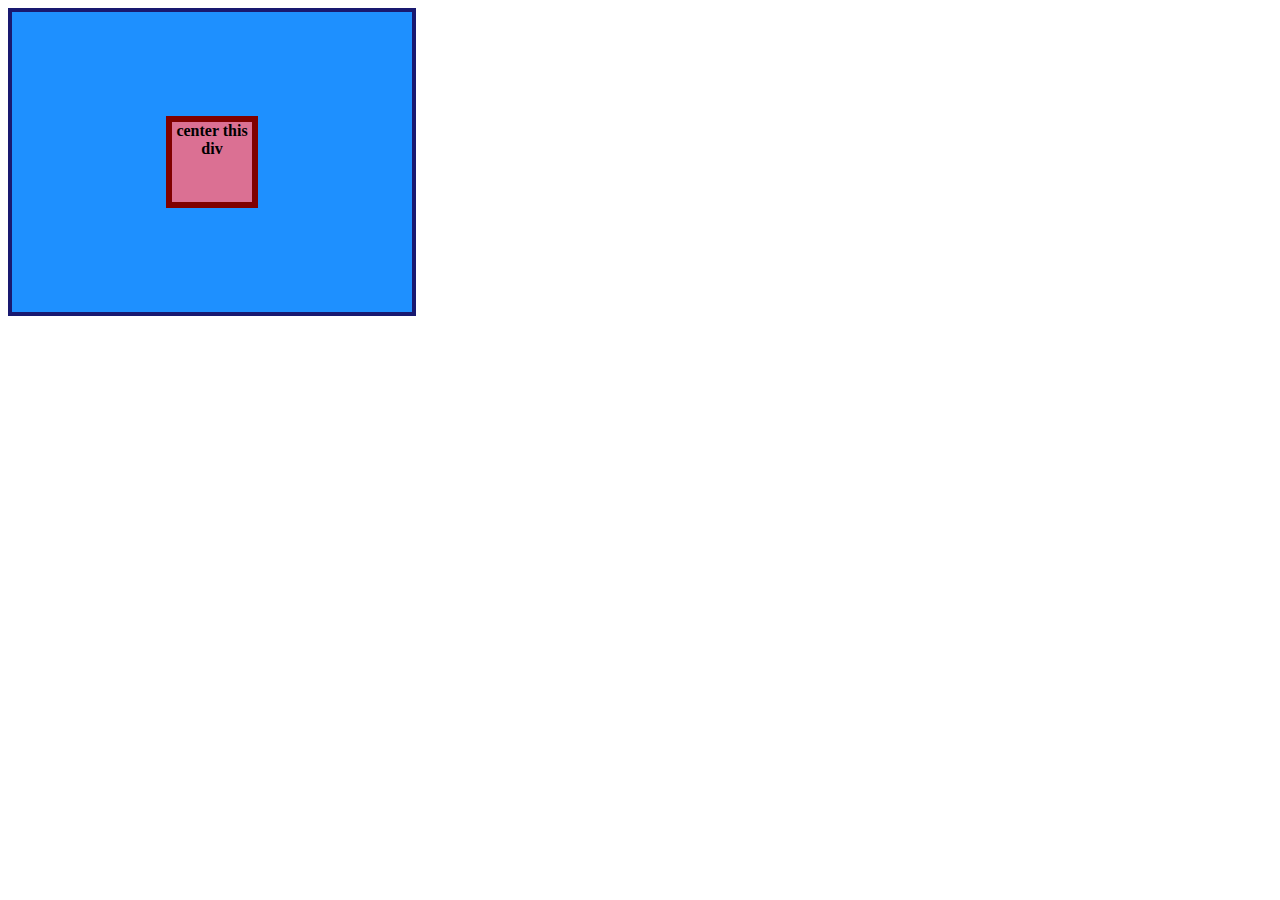
<file: 01-flex-center/index.html>
<!DOCTYPE html>
<html lang="en">
  <head>
    <meta charset="UTF-8">
    <meta http-equiv="X-UA-Compatible" content="IE=edge">
    <meta name="viewport" content="width=device-width, initial-scale=1.0">
    <title>CENTER THIS DIV</title>
    <link rel="stylesheet" href="style.css">
  </head>
  <body>
    <div class="container">
      <div class="box">center this div</div>
    </div>
  </body>
</html>
</file>
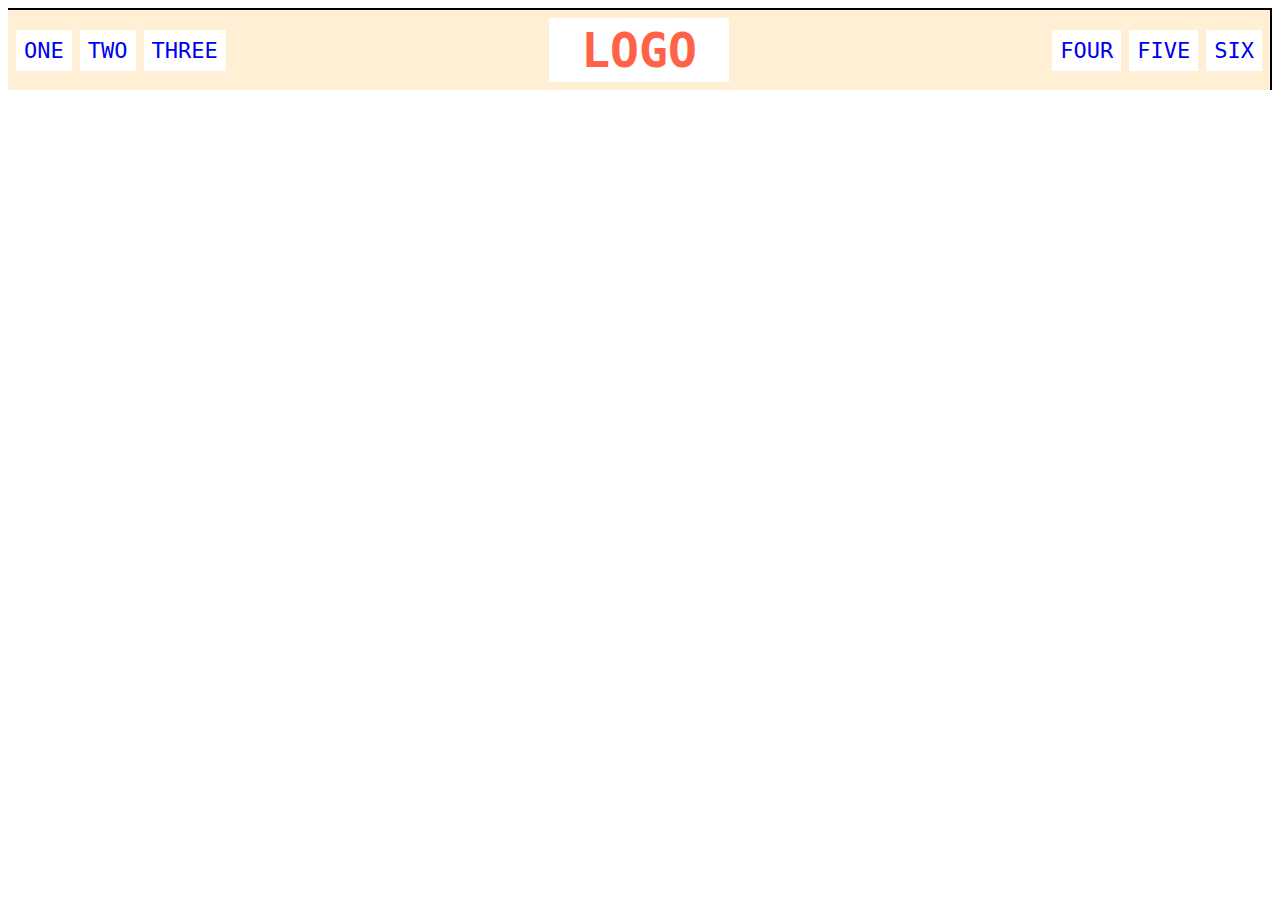
<file: 02-flex-header/index.html>
<!DOCTYPE html>
<html lang="en">
  <head>
    <meta charset="UTF-8">
    <meta http-equiv="X-UA-Compatible" content="IE=edge">
    <meta name="viewport" content="width=device-width, initial-scale=1.0">
    <title>Flex Header</title>
    <link rel="stylesheet" href="style.css">
  </head>
  <body>
    <div class="header">
      <div class="left-links">
        <ul>
          <li><a href="#">ONE</a></li>
          <li><a href="#">TWO</a></li>
          <li><a href="#">THREE</a></li>
        </ul>
      </div>
      <div class="logo">LOGO</div>
      <div class="right-links">
        <ul>
          <li><a href="#">FOUR</a></li>
          <li><a href="#">FIVE</a></li>
          <li><a href="#">SIX</a></li>
        </ul>
      </div>
    </div>
  </body>
</html>
</file>
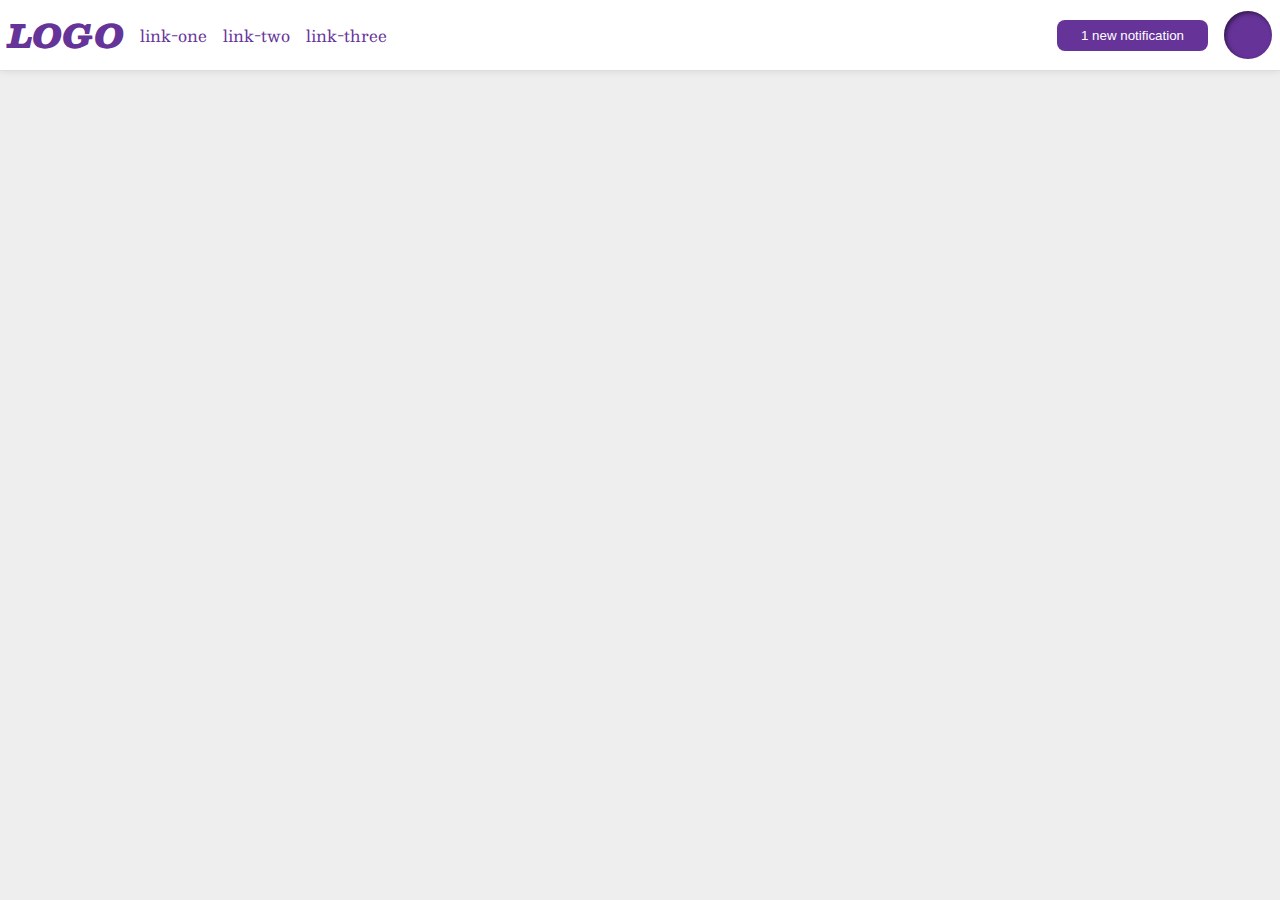
<file: 03-flex-header-2/index.html>
<!DOCTYPE html>
<html lang="en">
  <head>
    <meta charset="UTF-8">
    <meta http-equiv="X-UA-Compatible" content="IE=edge">
    <meta name="viewport" content="width=device-width, initial-scale=1.0">
    <title>Flex Header 2</title>
    <link rel="stylesheet" href="style.css">
  </head>
  <body>
    <div class="header">
      <div class="left">
        <div class="logo">
          LOGO
        </div>
        <ul class="links">
          <li><a href="google.com">link-one</a></li>
          <li><a href="google.com">link-two</a></li>
          <li><a href="google.com">link-three</a></li>
        </ul>
        </div>
        <div class="right">
        <button class="notifications">
          1 new notification
        </button>
        <div class="profile-image"></div>
        </div>
    </div>
  </body>
</html>
</file>
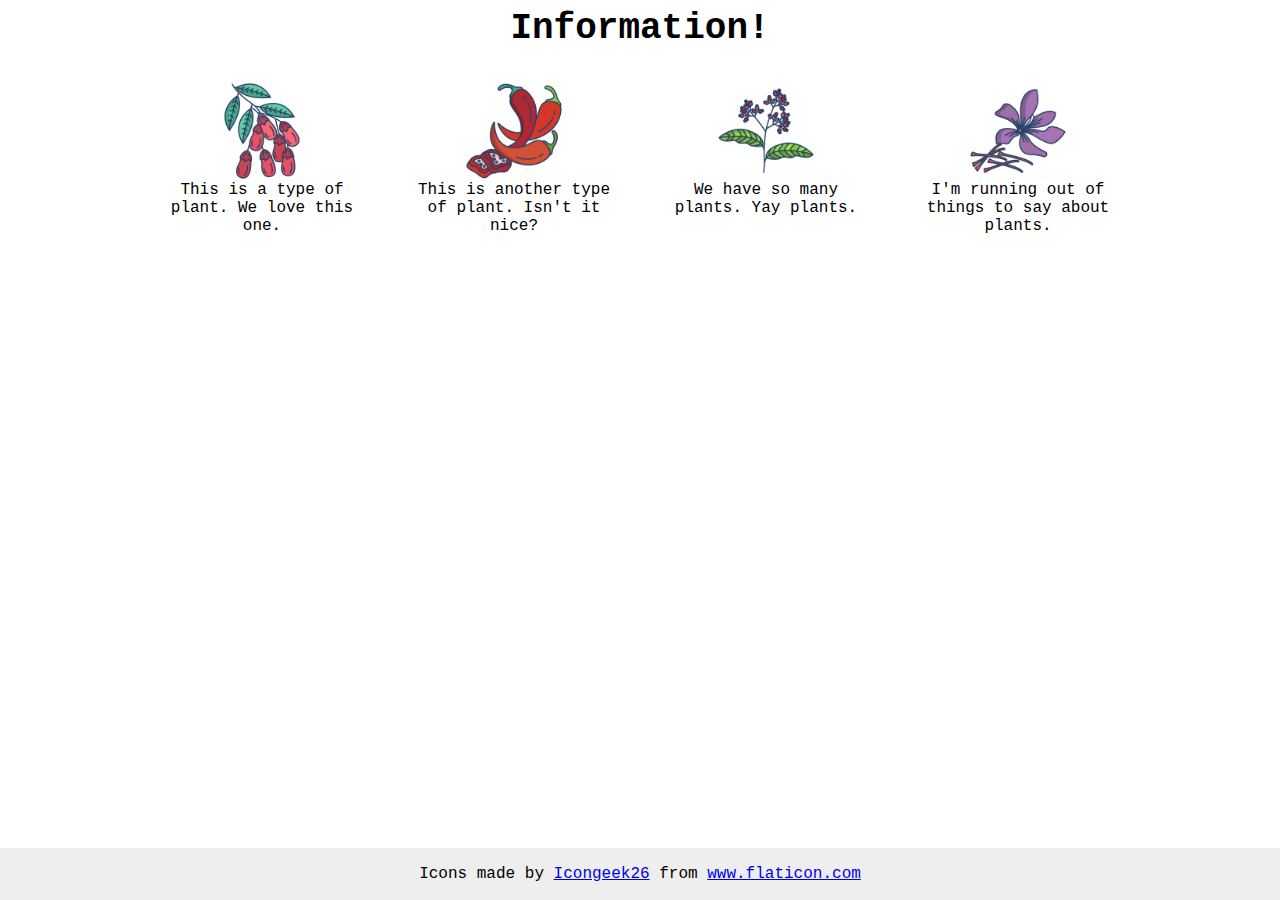
<file: 04-flex-information/index.html>
<!DOCTYPE html>
<html lang="en">
  <head>
    <meta charset="UTF-8">
    <meta http-equiv="X-UA-Compatible" content="IE=edge">
    <meta name="viewport" content="width=device-width, initial-scale=1.0">
    <title>Information</title>
    <link rel="stylesheet" href="style.css">
  </head>
  <body>
    <div class="title">Information!</div>

    <div class="content">
      <div class="block">
      <img src="./images/barberry.png" alt="barberry">
      <div class="text">This is a type of plant. We love this one.</div>
    </div>

    <div class="block">
      <img src="./images/chilli.png" alt="chili">
      <div class="text">This is another type of plant. Isn't it nice?</div>
   </div>

    <div class="block">
      <img src="./images/pepper.png" alt="pepper">
      <div class="text">We have so many plants. Yay plants.</div>
    </div>

    <div class="block">
      <img src="./images/saffron.png" alt="saffron">
      <div class="text">I'm running out of things to say about plants.</div>
    </div>

    <!-- disregard this section, it's here to give attribution to the creator of these icons -->
    <div class="footer">
      <div>Icons made by <a href="https://www.flaticon.com/authors/icongeek26" title="Icongeek26">Icongeek26</a> from <a href="https://www.flaticon.com/" title="Flaticon">www.flaticon.com</a></div>
    </div>
  </body>
</html>
</file>
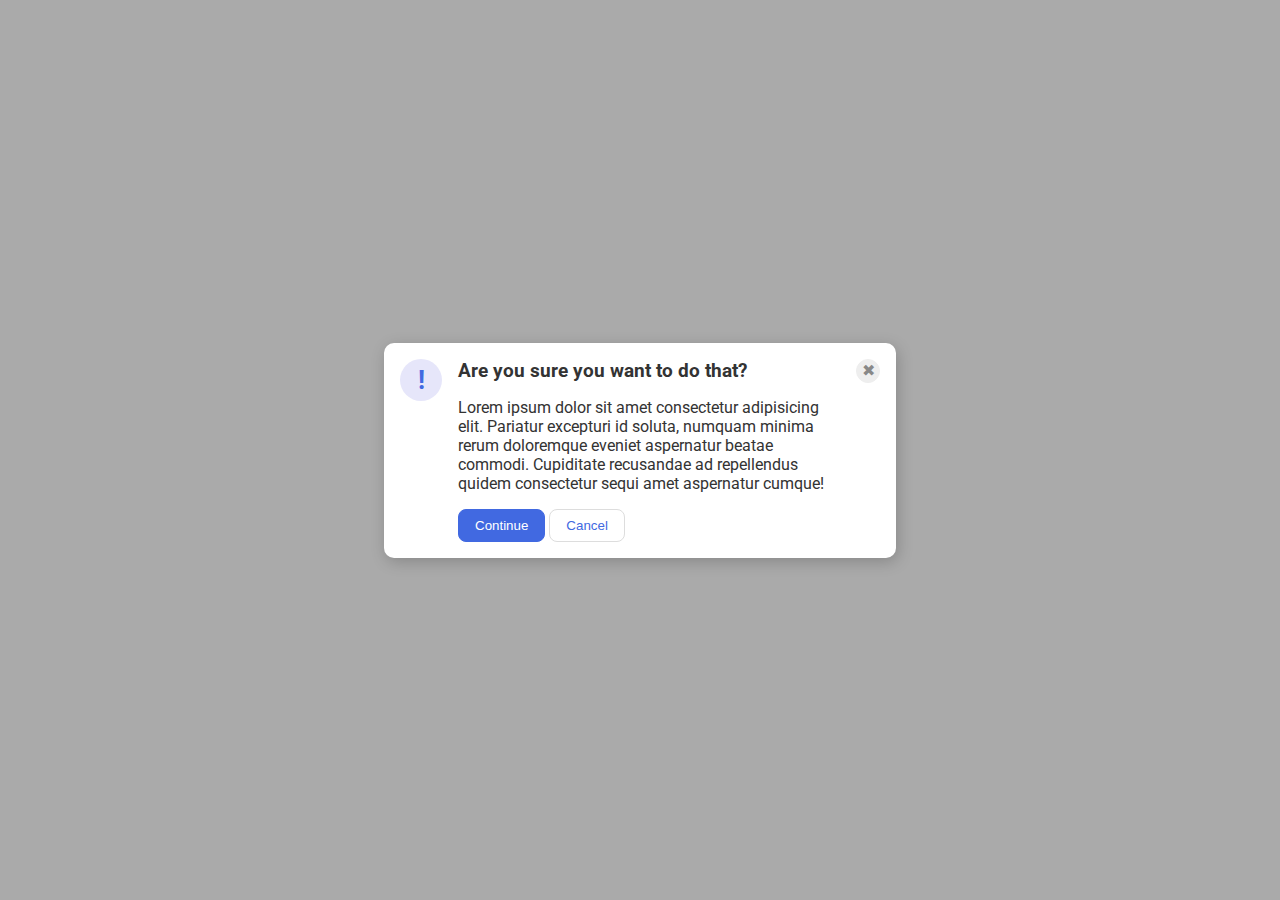
<file: 05-flex-modal/index.html>
<!DOCTYPE html>
<html lang="en">
  <head>
    <meta charset="UTF-8">
    <meta http-equiv="X-UA-Compatible" content="IE=edge">
    <meta name="viewport" content="width=device-width, initial-scale=1.0">
    <link rel="stylesheet" href="style.css">
    <title>Modal</title>
  </head>
  <body>
    <div class="modal">
      <div class="icon">!</div>
      <div class="container">
      <div class="header" style="font-size: 120%; font-weight: bold;">Are you sure you want to do that?
      </div>
      <div class="text">Lorem ipsum dolor sit amet consectetur adipisicing elit. Pariatur excepturi id soluta, numquam minima rerum doloremque eveniet aspernatur beatae commodi. Cupiditate recusandae ad repellendus quidem consectetur sequi amet aspernatur cumque!</div>
      <div class="button">
      <button class="continue">Continue</button>
      <button class="cancel">Cancel</button>
      </div>
      </div>
      <button class="close-button">✖</button>
    </div>
  </body>
</html>
</file>
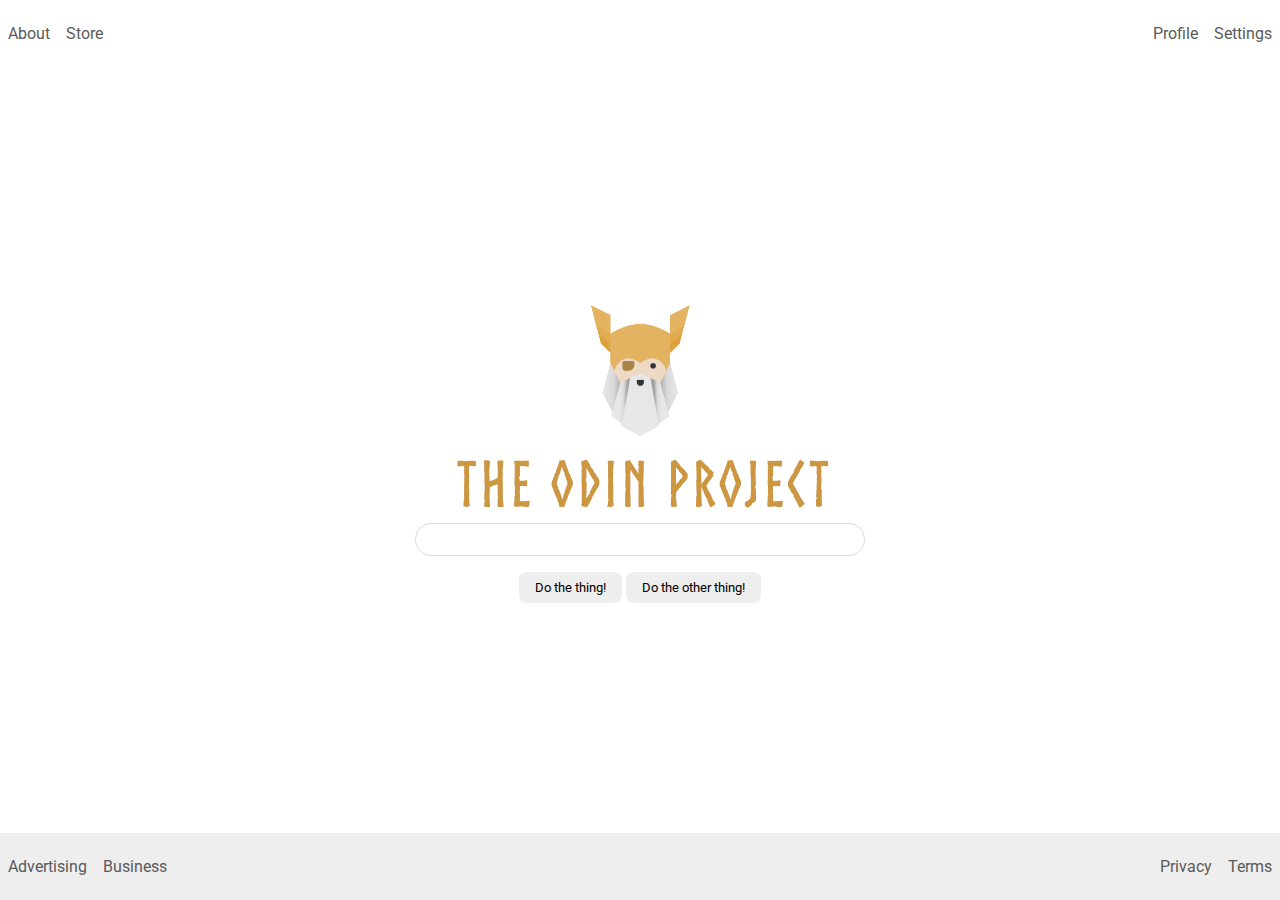
<file: 06-flex-layout/index.html>
<!DOCTYPE html>
<html lang="en">
  <head>
    <meta charset="UTF-8">
    <meta http-equiv="X-UA-Compatible" content="IE=edge">
    <meta name="viewport" content="width=device-width, initial-scale=1.0">
    <title>LAYOUT</title>
    <link rel="stylesheet" href="./style.css">
  </head>
  <body>
    <div class="header">
      <ul class="left-links">
        <li><a href="#">About</a></li>
        <li><a href="#">Store</a></li>
      </ul>
      <ul class="right-links">
        <li><a href="#">Profile</a></li>
        <li><a href="#">Settings</a></li>
      </ul>
    </div>
    <div class="content">
      <img src="./images/logo.png" alt="Project logo. Represents odin with the project name.">
      <div class="input">
        <input type="text">
      </div>
      <div class="buttons">
        <button>Do the thing!</button>
        <button>Do the other thing!</button>
      </div>
    </div>
    <div class="footer">
      <ul class="left-links">
        <li><a href="#">Advertising</a></li>
        <li><a href="#">Business</a></li>
      </ul>
      <ul class="right-links">
        <li><a href="#">Privacy</a></li>
        <li><a href="#">Terms</a></li>
      </ul>
    </div>
  </body>
</html>
</file>
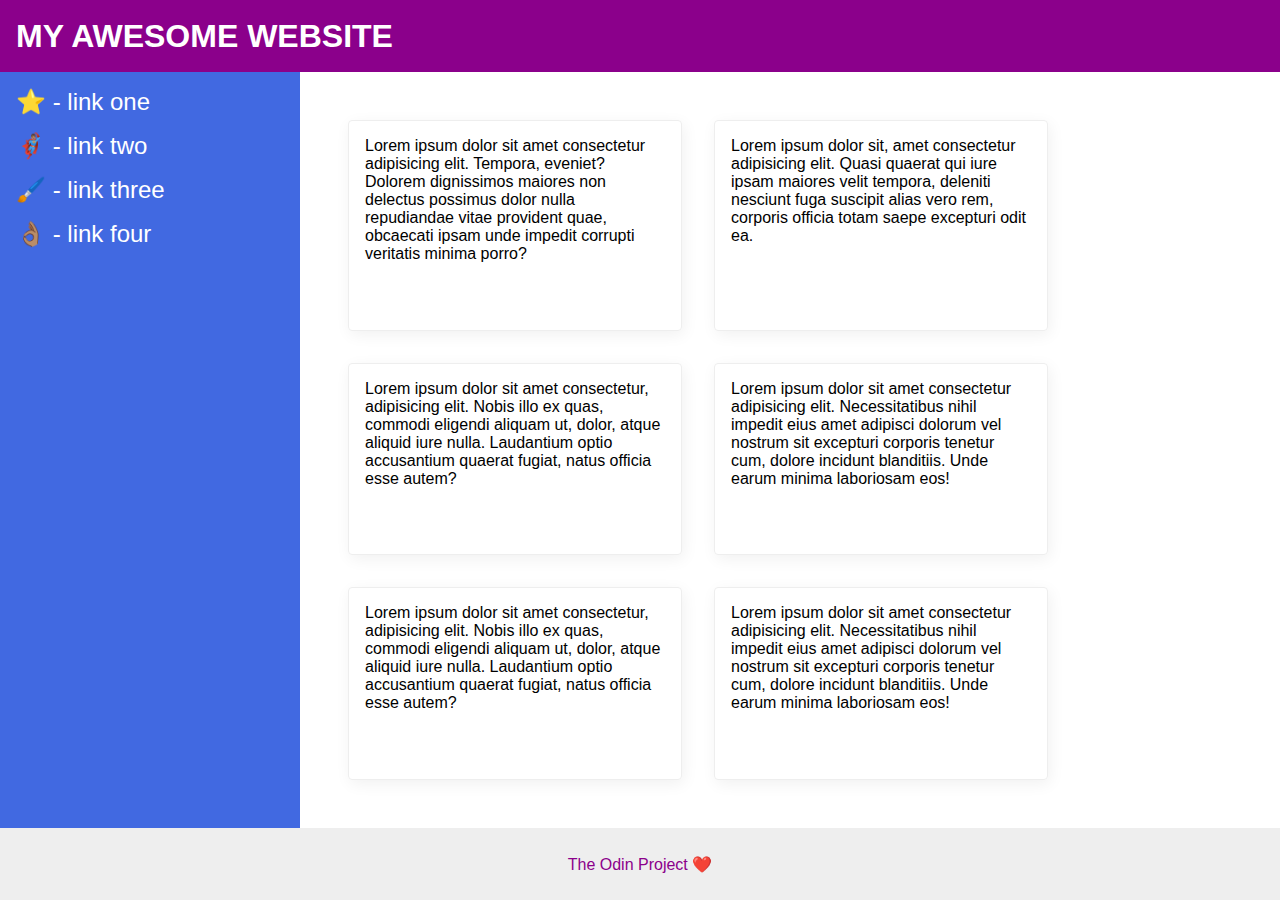
<file: 07-flex-layout-2/index.html>
<!DOCTYPE html>
<html lang="en">
  <head>
    <meta charset="UTF-8">
    <meta http-equiv="X-UA-Compatible" content="IE=edge">
    <meta name="viewport" content="width=device-width, initial-scale=1.0">
    <title>The Holy Grail</title>
    <link rel="stylesheet" href="style.css">
  </head>
  <body>
    <div class="header">
      MY AWESOME WEBSITE
    </div>

    <div class="content">
    <div class="sidebar">
      <ul>
        <li><a href="#">⭐ - link one</a></li>
        <li><a href="#">🦸🏽‍♂️ - link two</a></li>
        <li><a href="#">🖌️ - link three</a></li>
        <li><a href="#">👌🏽 - link four</a></li>
      </ul>
    </div>

    <div class="allcards">
    <div class="card">Lorem ipsum dolor sit amet consectetur adipisicing elit. Tempora, eveniet? Dolorem dignissimos maiores non delectus possimus dolor nulla repudiandae vitae provident quae, obcaecati ipsam unde impedit corrupti veritatis minima porro?</div>
    <div class="card">Lorem ipsum dolor sit, amet consectetur adipisicing elit. Quasi quaerat qui iure ipsam maiores velit tempora, deleniti nesciunt fuga suscipit alias vero rem, corporis officia totam saepe excepturi odit ea.</div>
    <div class="card">Lorem ipsum dolor sit amet consectetur, adipisicing elit. Nobis illo ex quas, commodi eligendi aliquam ut, dolor, atque aliquid iure nulla. Laudantium optio accusantium quaerat fugiat, natus officia esse autem?</div>
    <div class="card">Lorem ipsum dolor sit amet consectetur adipisicing elit. Necessitatibus nihil impedit eius amet adipisci dolorum vel nostrum sit excepturi corporis tenetur cum, dolore incidunt blanditiis. Unde earum minima laboriosam eos!</div>
    <div class="card">Lorem ipsum dolor sit amet consectetur, adipisicing elit. Nobis illo ex quas, commodi eligendi aliquam ut, dolor, atque aliquid iure nulla. Laudantium optio accusantium quaerat fugiat, natus officia esse autem?</div>
    <div class="card">Lorem ipsum dolor sit amet consectetur adipisicing elit. Necessitatibus nihil impedit eius amet adipisci dolorum vel nostrum sit excepturi corporis tenetur cum, dolore incidunt blanditiis. Unde earum minima laboriosam eos!</div>
    </div>
    </div>

    <div class="footer">
      The Odin Project ❤️
    </div>
  </body>
</html>
</file>
<file: 01-flex-center/style.css>
.container {
  background: dodgerblue;
  border: 4px solid midnightblue;
  width: 400px;
  height: 300px;
  display: flex;
  justify-content: center;
  align-items: center;
}

.box {
  background: palevioletred;
  font-weight: bold;
  text-align: center;
  border: 6px solid maroon;
  width: 80px;
  height: 80px;
}
</file>
<file: 02-flex-header/style.css>
.header  {
  font-family: monospace;
  background: papayawhip;
  border-top: 2px solid black;
  border-right: 2px solid black;
  padding: 8px;
  display: flex;
  flex-direction: row;
  align-items: center;
  justify-content: space-between;
}

.logo {
  font-size: 48px;
  font-weight: 900;
  color: tomato;
  background: white;
  padding: 4px 32px;
}


ul {
  /* this removes the dots on the list items*/
  list-style-type: none;
  display: flex;
  gap: 8px;
  margin: 0px;
  padding: 0px;
}

a {
  font-size: 22px;
  background: white;
  padding: 8px;
  /* this removes the line under the links */
  text-decoration: none;
}
</file>
<file: 03-flex-header-2/style.css>
/* this is some magical font-importing.
you'll learn about it later. */
@import url('https://fonts.googleapis.com/css2?family=Besley:ital,wght@0,400;1,900&display=swap');

body {
  margin: 0;
  background: #eee;
  font-family: Besley, serif;
}

.header {
  background: white;
  border-bottom: 1px solid #ddd;
  box-shadow: 0 0 8px rgba(0,0,0,.1);
  display: flex;
  padding: 8px;
  flex-direction: row;
  justify-content: space-between;
}


.left, .right {
  display: flex;
  gap: 16px;
  align-items: center;
}

.profile-image {
  background: rebeccapurple;
  box-shadow: inset 2px 2px 4px rgba(0,0,0,.5);
  border-radius: 50%;
  width: 48px;
  height: 48px;
}

.logo {
  color: rebeccapurple;
  font-size: 32px;
  font-weight: 900;
  font-style: italic;
}

button {
  border: none;
  border-radius: 8px;
  background: rebeccapurple;
  color: white;
  padding: 8px 24px;
}

a {
  /* this removes the line under our links */
  text-decoration: none;
  color: rebeccapurple;
}

ul {
  list-style-type: none;
  display: flex;
  align-items: center;
  gap: 16px;
  margin: 0px;
  padding: 0px;
}
</file>
<file: 04-flex-information/style.css>
body {
  font-family: 'Courier New', Courier, monospace;
  display: flex;
  flex-direction: column;
  text-align: center;
  /* gap: 32px; */
}

img {
  width: 100px;
  height: 100px;
}

.title {
  font-size: 36px;
  font-weight: 900;
  display: flex;
  justify-content: center;
  margin-bottom: 32px;
}

.content {
  display: flex;
  justify-content: center;
  gap: 52px;
}

.block {
  display: flex;
  max-width: 200px;
  flex: 1 1 auto;
  flex-direction: column;
  text-wrap: wrap;
  align-items: center;
}

/* do not edit this footer */
.footer {
  position: fixed;
  bottom: 0;
  left: 0;
  right: 0;
  height: 52px;
  display: flex;
  align-items: center;
  justify-content: center;
  background: #eee;
}
</file>
<file: 05-flex-modal/style.css>
@import url('https://fonts.googleapis.com/css2?family=Roboto:wght@400;700&display=swap');

html, body {
  height: 100%;
}

body {
  font-family: Roboto, sans-serif;
  margin: 0;
  background: #aaa;
  color: #333;
  /* I'll give you this one for free lol */
  display: flex;
  align-items: center;
  justify-content: center;
}

.modal {
  display: flex;
  background: white;
  width: 480px;
  border-radius: 10px;
  box-shadow: 2px 4px 16px rgba(0,0,0,.2);
  padding: 16px;
  gap: 16px;
}

.icon {
  color: royalblue;
  font-size: 26px;
  font-weight: 700;
  background: lavender;
  width: 42px;
  height: 42px;
  border-radius: 50%;
  display: flex;
  align-items: center;
  justify-content: center;
  flex-shrink: 0;
}

.close-button {
  background: #eee;
  border-radius: 50%;
  color: #888;
  font-weight: 400;
  font-size: 16px;
  height: 24px;
  width: 24px;
  display: flex;
  align-items: center;
  justify-content: center;
  border: 1px solid #eee;
  padding: 0;
  flex-shrink: 0;
}

button {
  cursor: pointer;
  padding: 8px 16px;
  border-radius: 8px;
  flex-direction: row;
  gap: 16px;
}

button.continue {
  background: royalblue;
  border: 1px solid royalblue;
  color: white;
}

button.cancel {
  background: white;
  border: 1px solid #ddd;
  color: royalblue;
}

.container {
  display: flex;
  flex-direction: column;
  gap: 16px;
}
</file>
<file: 06-flex-layout/style.css>
@import url('https://fonts.googleapis.com/css2?family=Roboto:wght@400;700&display=swap');

body {
  height: 100vh;
  margin: 0;
  overflow: hidden;
  font-family: Roboto, sans-serif;
  display: flex;
  flex-direction: column;
}

img {
  width: 600px;
}

button {
  font-family: Roboto, sans-serif;
  border: none;
  border-radius: 8px;
  background: #eee;
  padding: 8px 16px;
}

ul {
  display: flex;
  list-style-type: none; /* Remove bullets */
  gap: 16px;
  padding: 0px;
}

a {
  text-decoration: none;
  color: #5A5A5A;
}

input {
  border: 1px solid #ddd;
  border-radius: 16px;
  padding: 8px 24px;
  width: 400px;
  margin-bottom: 16px;
}

.content {
    display: flex;
    flex-direction: column;
    align-items: center;
    justify-content: center;
    flex: 1;
}

.header,
.footer {
  display: flex;
  padding: 8px;
}

.header {
  margin-bottom: auto;
}

.footer {
  margin-top: auto;
  background-color: #eeeeee;
}

ul.left-links {
  margin-right: auto;
}

ul.right-links {
  margin-left: auto;
}
</file>
<file: 07-flex-layout-2/style.css>
body {
  font-family: -apple-system, BlinkMacSystemFont, 'Segoe UI', Roboto, Oxygen, Ubuntu, Cantarell, 'Open Sans', 'Helvetica Neue', sans-serif;
  margin: 0;
  min-height: 100vh;
  display: flex;
  flex-direction: column;
  flex: 1;
  justify-content: space-between;
}

div {
  display: flex;
}

.header {
  height: 72px;
  background: darkmagenta;
  color: white;
  font-size: 32px;
  font-weight: 900;
  align-items: center;
  padding-left: 16px;
}

.footer {
  height: 72px;
  background: #eee;
  color: darkmagenta;
  justify-content: center;
  align-items: center;
}

.content {
  display: flex;
  flex-direction: row;
  flex-grow: 2;
}

.sidebar {
  width: 300px;
  background: royalblue;
  box-sizing: border-box;
  flex-shrink: 0;
  padding: 16px;
}

.card {
  border: 1px solid #eee;
  box-shadow: 2px 4px 16px rgba(0,0,0,.06);
  border-radius: 4px;
  width: 300px;
  padding: 16px;
  margin: 16px;
}

.allcards {
  display: flex;
  flex-direction: row;
  flex-wrap: wrap;
  margin: 32px;
}

ul {
  list-style-type: none;
  margin: 0;
  padding: 0;
}

a {
  text-decoration: none;
  color: white;
  font-size: 24px;
}

li {
  margin: 0px 0px 16px 0px;
}
</file>
